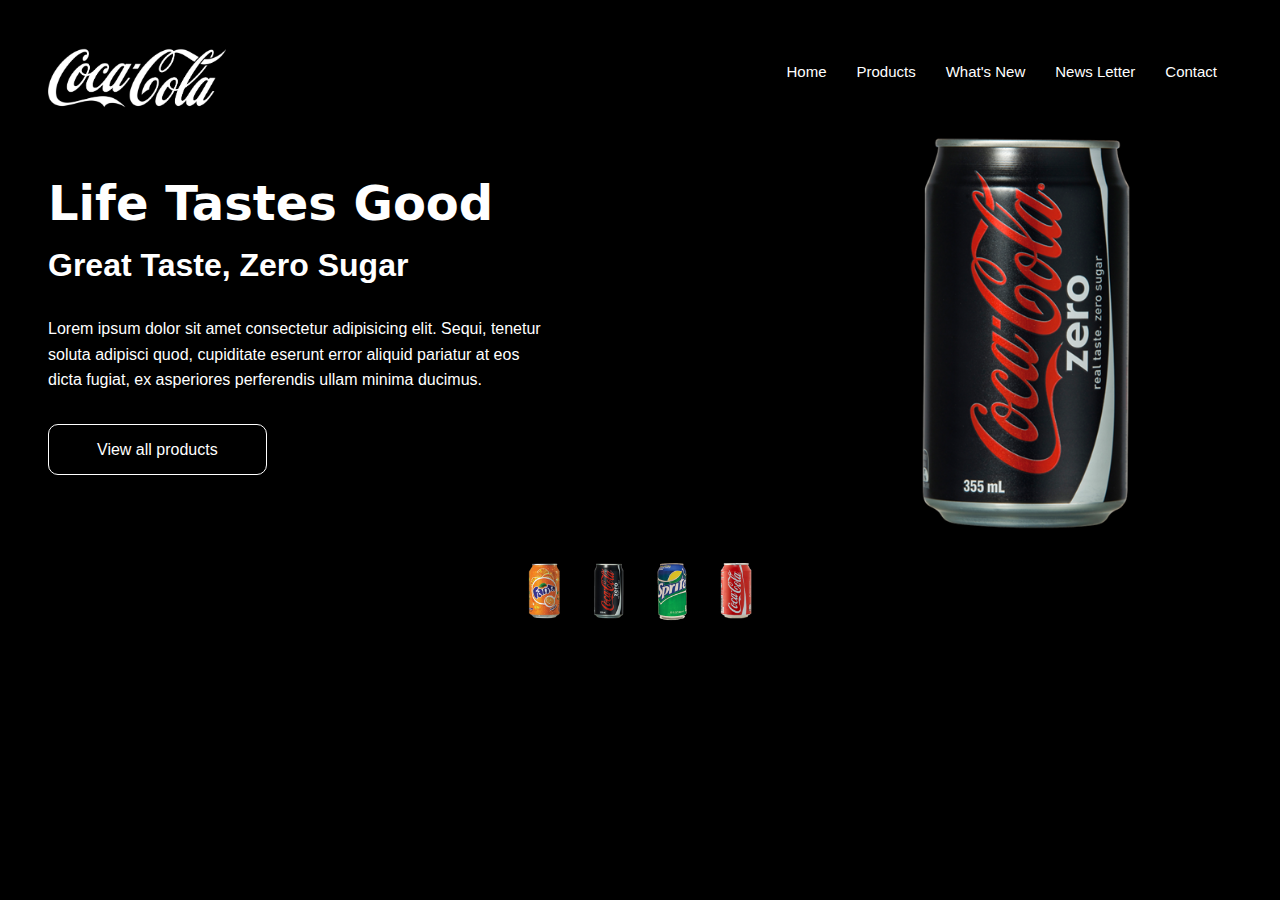
<file: Coca-Cola/index.html>
<!DOCTYPE html>
<html lang="en">
<head>
	<meta charset="UTF-8">
	<meta name="viewport" content="width=device-width, initial-scale=1.0">
	<link rel="stylesheet" type="text/css" href="./css/style.css">
	<title>Coca Cola</title>
</head>
<body>
	
	<nav>
		<img src="./assets/logo.png" alt="logo">

		<ul class="navbar-nav">
			<li class="nav-item">
				<a href="#" class="nav-link">
					Home
				</a>
			</li>
			<li class="nav-item">
				<a href="#" class="nav-link">
					Products
				</a>
			</li>
			<li class="nav-item">
				<a href="#" class="nav-link">
					What's New
				</a>
			</li>
			<li class="nav-item">
				<a href="#" class="nav-link">
					News Letter
				</a>
			</li>
			<li class="nav-item">
				<a href="#" class="nav-link">
					Contact
				</a>
			</li>
		</ul>
	</nav>

	<section class="home">
		<div class="box">
			<div class="sec1">
				<h3>Life Tastes Good</h3>
				<h4>Great Taste, Zero Sugar</h4>
				<p>  Lorem ipsum dolor sit amet consectetur adipisicing elit. Sequi, tenetur soluta adipisci quod, cupiditate 		eserunt error aliquid pariatur at eos dicta fugiat, ex asperiores perferendis ullam minima ducimus.
				</p>
				<div class="button">
					<a href="#">
						View all products
					</a>
				</div>
			</div>
			<div class="sec2">
				<img src="./assets/coke-zero-can-png-6-Transparent-Images.png">
			</div>
		</div>
		<div class="drinks">
			<img src="assets/drink/img1.png">
			<img src="assets/drink/img2.png">
			<img src="assets/drink/img3.png">
			<img src="assets/drink/img4.png">
		</div>
	</section>
</body>
</html>
</file>
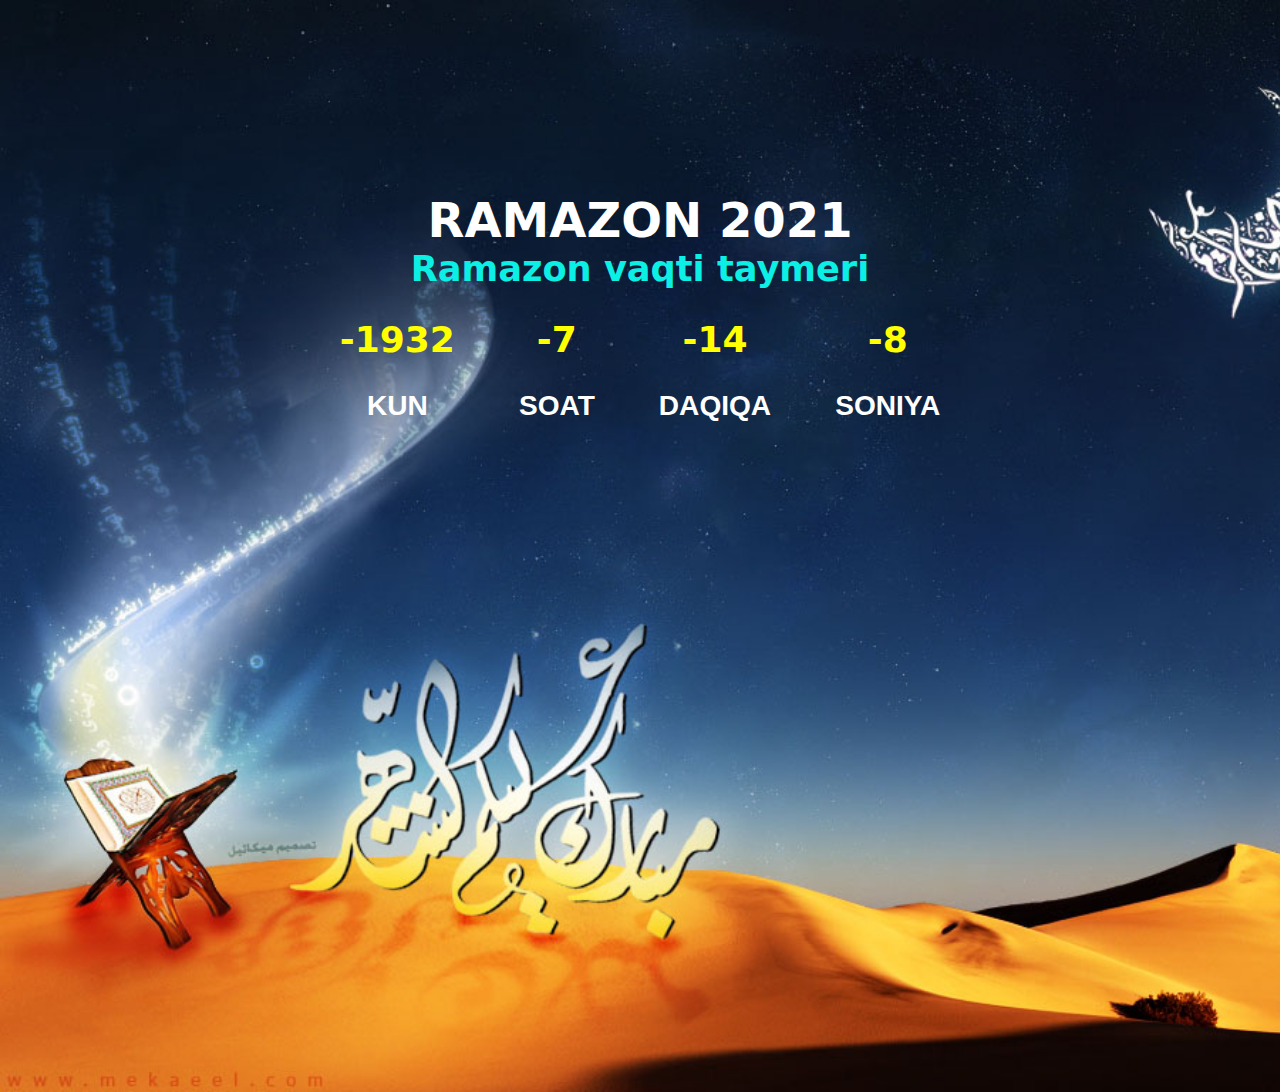
<file: Ramazon_timer/index.html>
<!DOCTYPE html>
<html lang="en">
<head>
	<meta charset="UTF-8">
	<meta name="viewport" content="width=device-width, initial-scale=1.0">
	<link rel="stylesheet" type="text/css" href="./css/style.css">
	<title>Ramazon Countdown Timer</title>
</head>
<body>
	<div class="container">
		<h1>Ramazon 2021</h1>
		<h2>Ramazon vaqti taymeri</h2>
		<div class="main">
			<div class="box">
				<h2 id="days">00</h2>
				<h3>KUN</h3>
			</div>
			<div class="box">
				<h2 id="hours">00</h2>
				<h3>SOAT</h3>
			</div>
			<div class="box">
				<h2 id="minutes">00</h2>
				<h3>DAQIQA</h3>
			</div>
			<div class="box">
				<h2 id="seconds">00</h2>
				<h3>SONIYA</h3>
			</div>	    
		</div>
	</div>	
	<script type="text/javascript" src="./js/app.js" ></script>
</body>
</html>
</file>
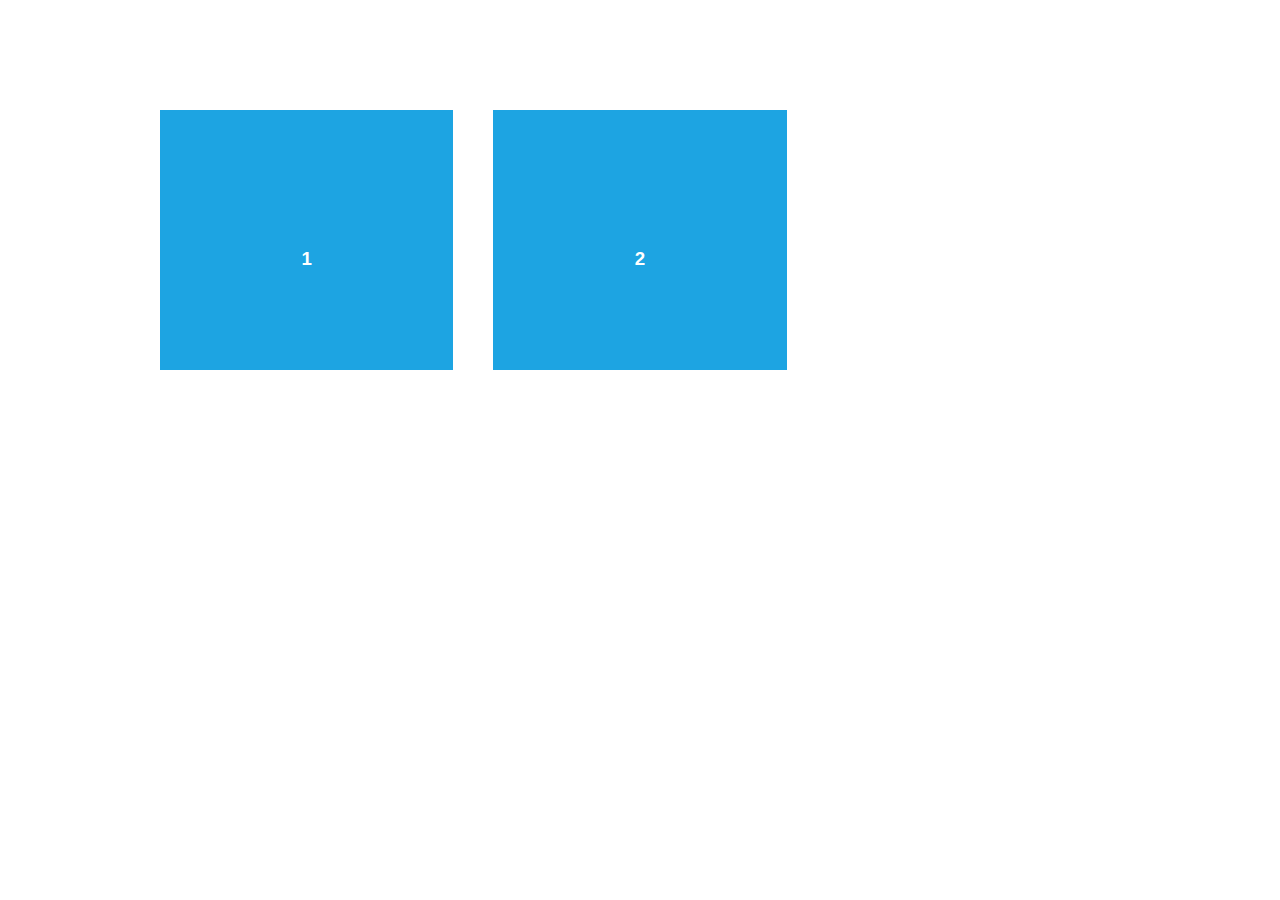
<file: aos/demo/async.html>
<!DOCTYPE html>
<html>
  <head>
    <meta charset="utf-8">
    <title>AOS - Animate on scroll library</title>
    <meta name="viewport" content="width=device-width">
    <link rel="stylesheet" href="css/styles.css" />
    <link rel="stylesheet" href="../dist/aos.css" />
  </head>
  <body>
    <div id="aos-demo" class="aos-all"></div>

    <script src="../dist/aos.js"></script>
    <script>
      AOS.init({
        easing: 'ease-in-out-sine'
      });

      setInterval(addItem, 300);

      var itemsCounter = 1;
      var container = document.getElementById('aos-demo');

      function addItem () {
        if (itemsCounter > 42) return;
        var item = document.createElement('div');
        item.classList.add('aos-item');
        item.setAttribute('data-aos', 'fade-up');
        item.innerHTML = '<div class="aos-item__inner"><h3>' + itemsCounter + '</h3></div>';
        container.appendChild(item);
        itemsCounter++;
      }
    </script>
  </body>
</html>
</file>
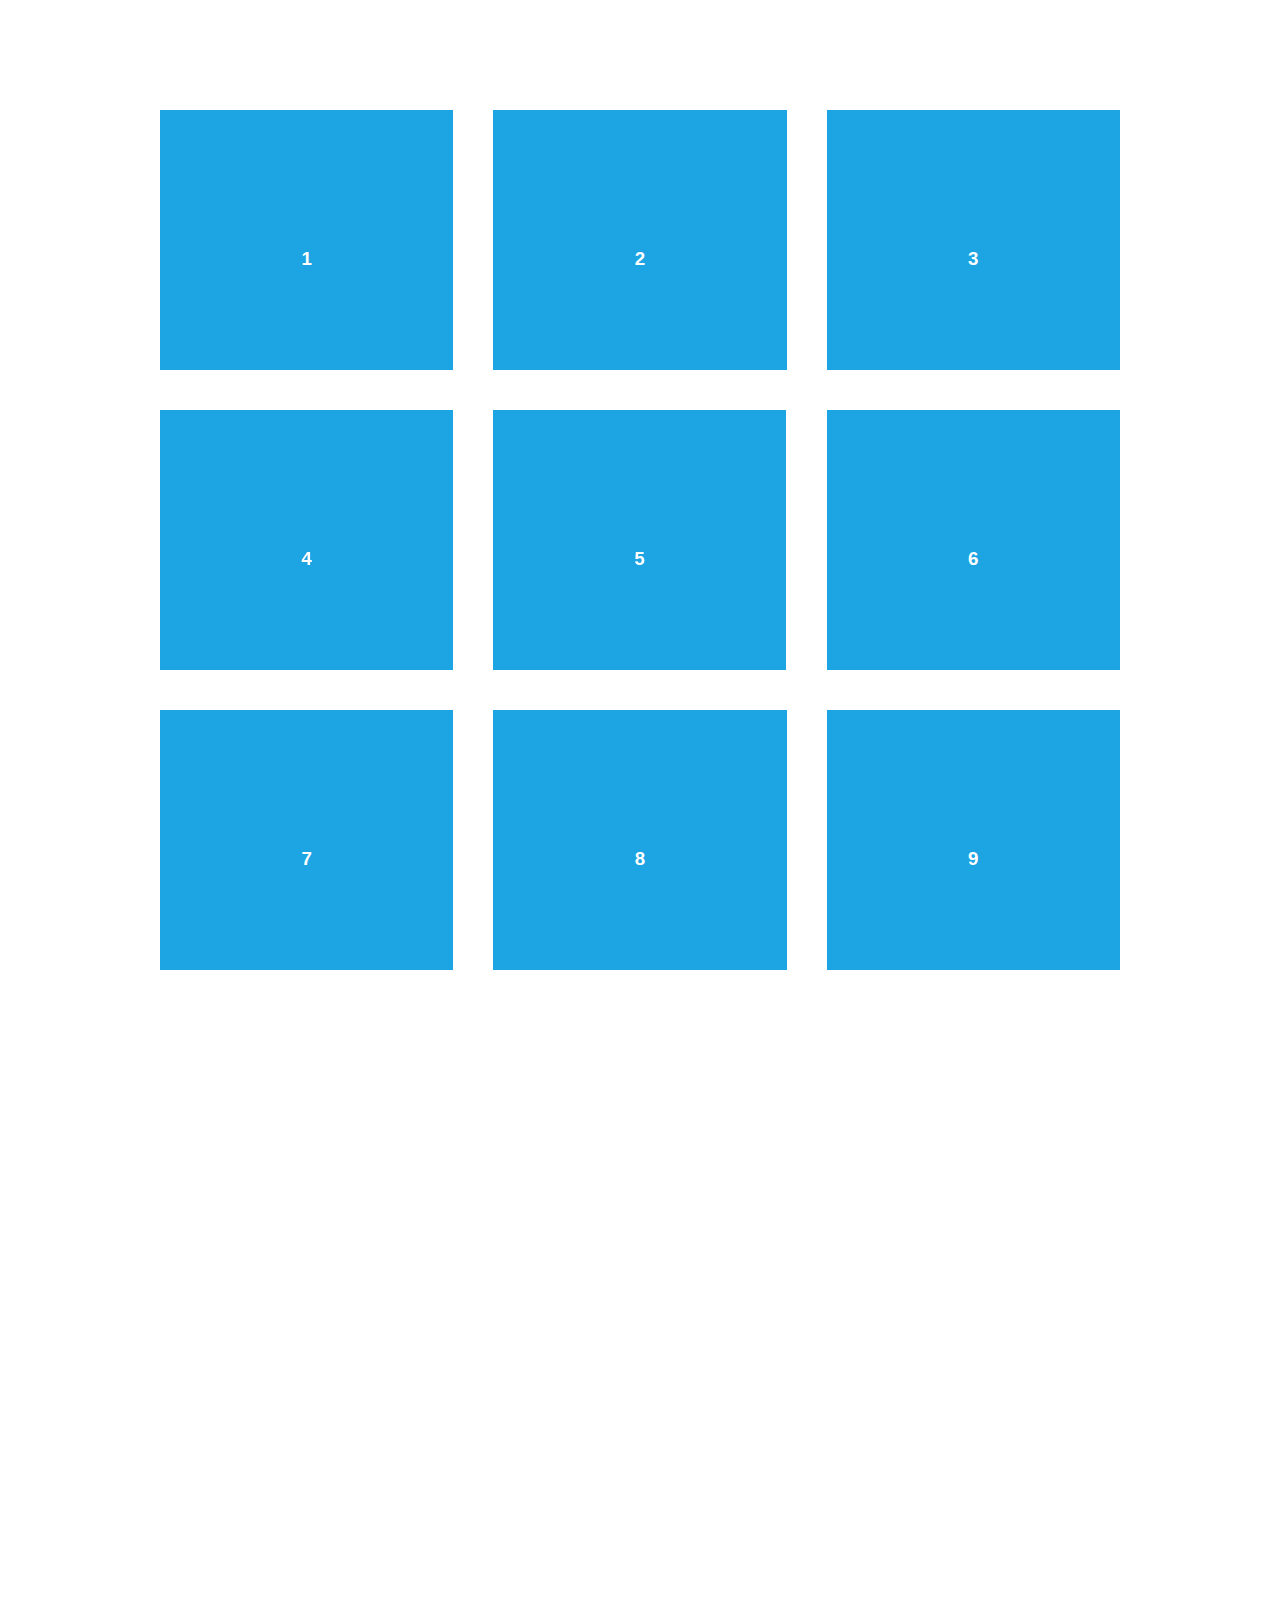
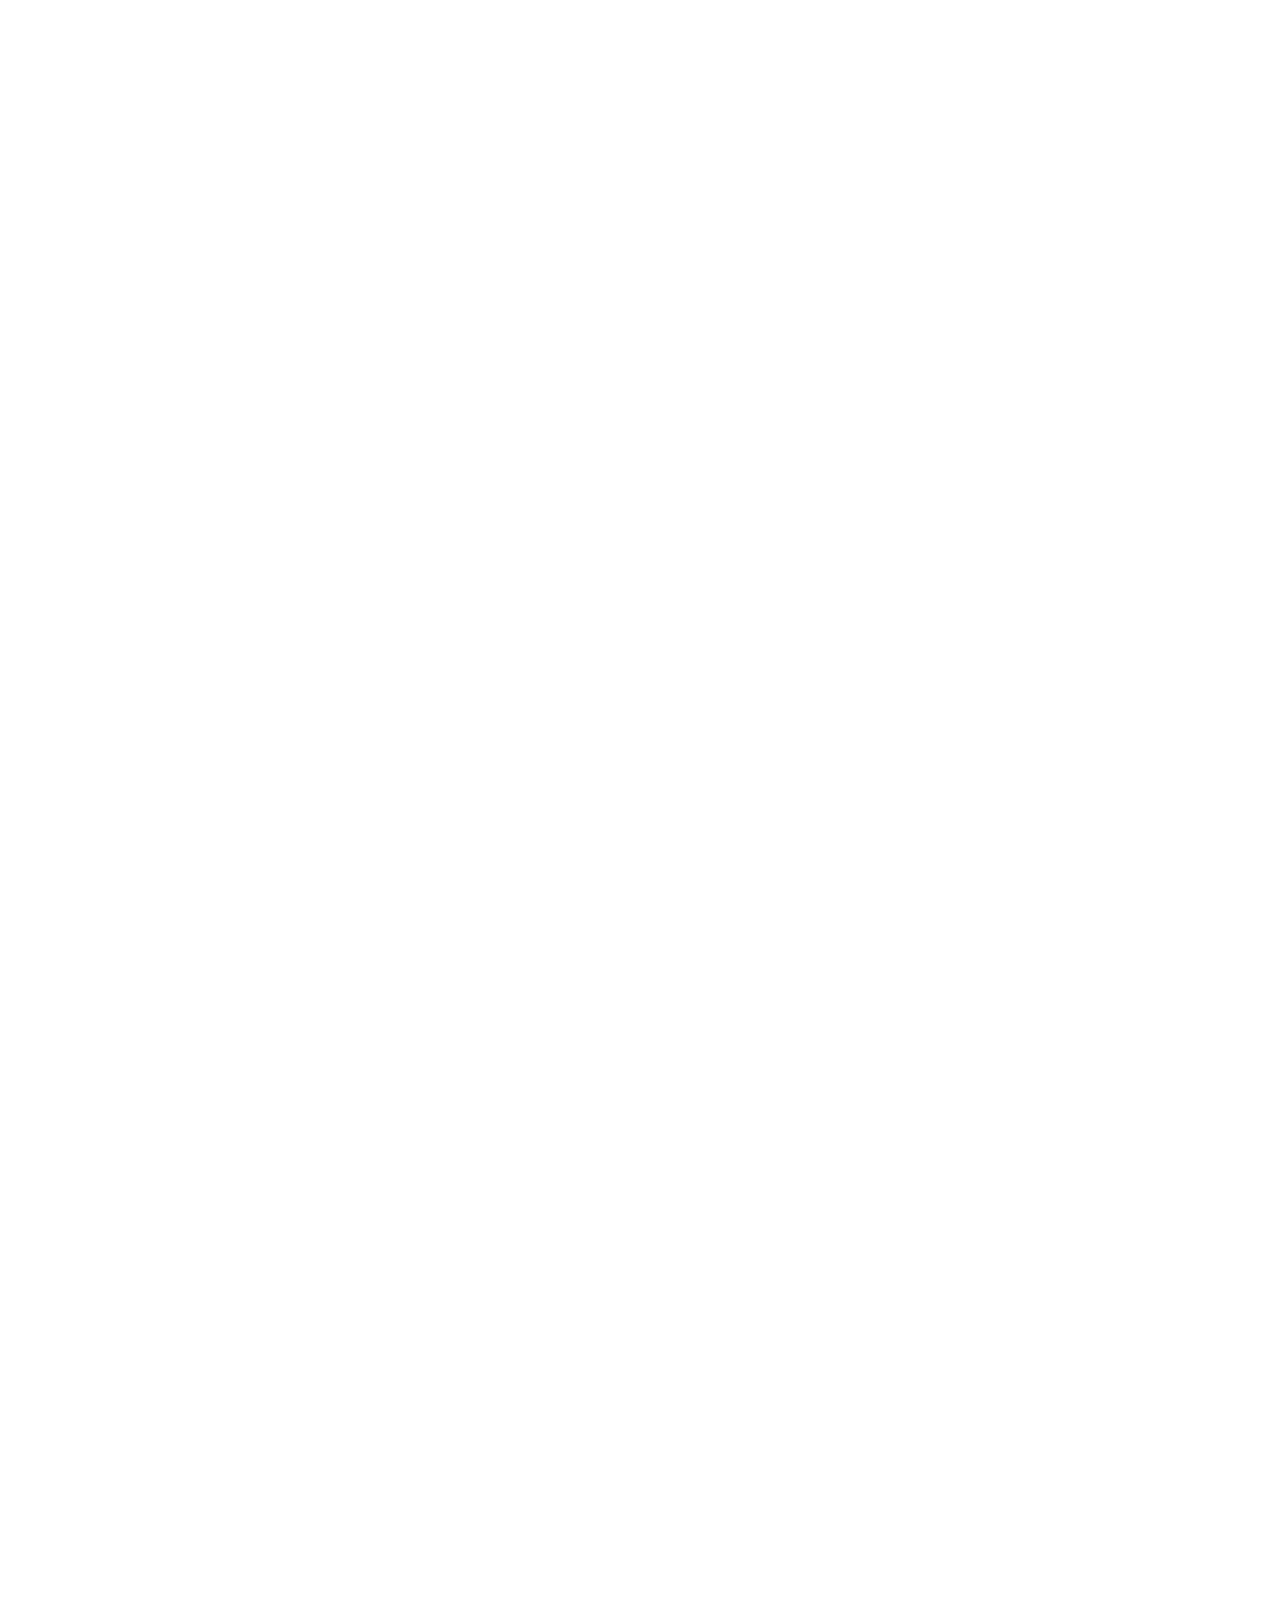
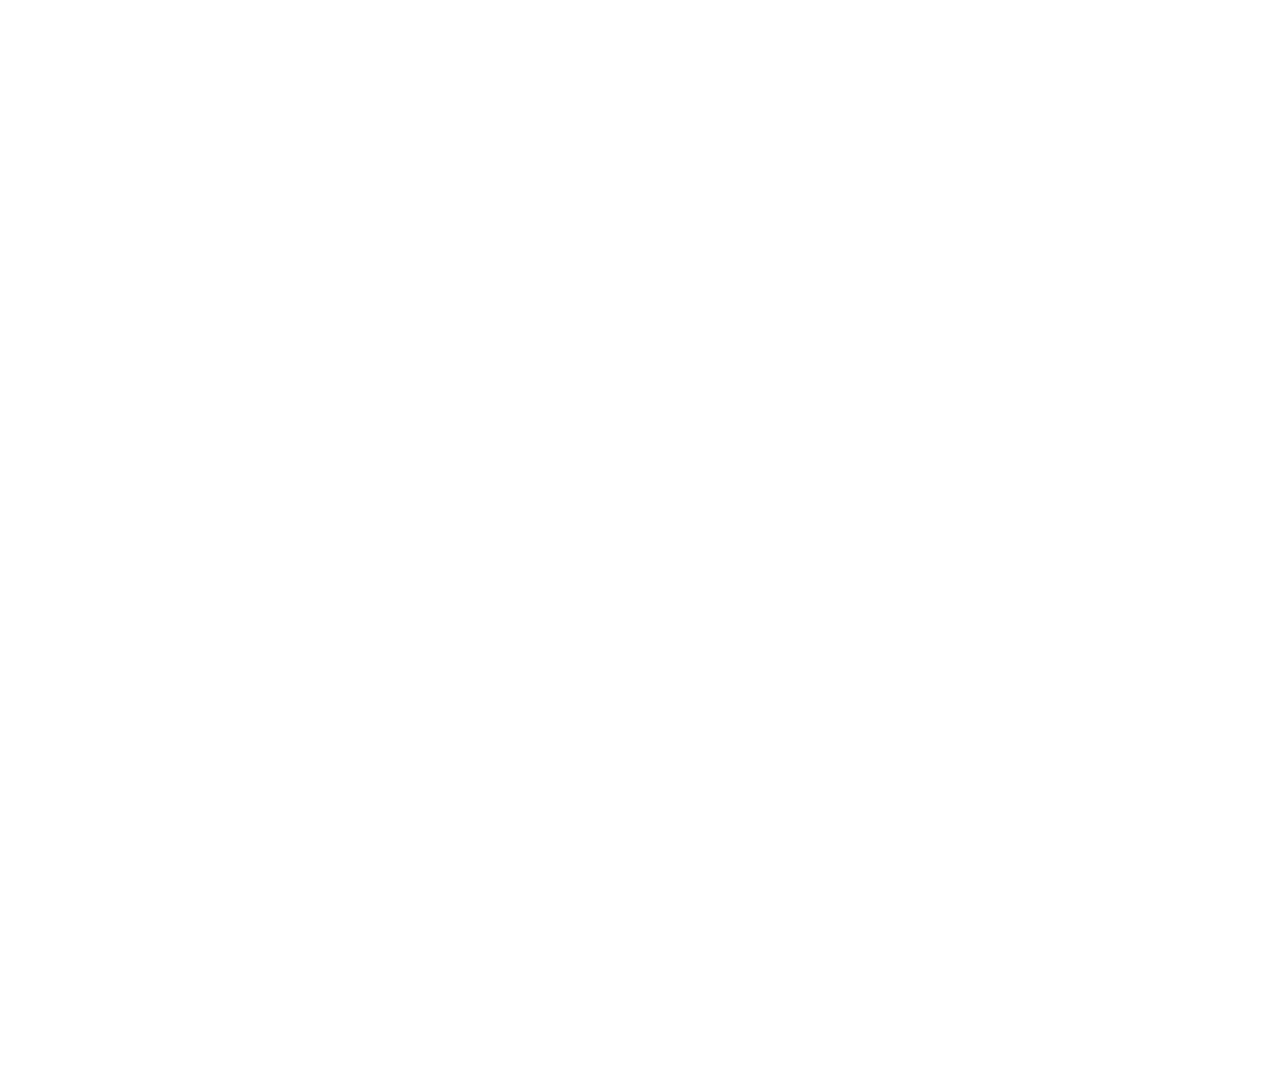
<file: aos/demo/simple.html>
<!DOCTYPE html>
<html>
  <head>
    <meta charset="utf-8">
    <title>AOS - Animate on scroll library</title>
    <meta name="viewport" content="width=device-width">
    <link rel="stylesheet" href="css/styles.css" />
    <link rel="stylesheet" href="../dist/aos.css" />
    <!--[if lt IE 9]>
    <script src="//html5shiv.googlecode.com/svn/trunk/html5.js"></script>
    <![endif]-->
  </head>
  <body>
    <div id="transcroller-body" class="aos-all">
      <div class="aos-item" data-aos="fade-up">
        <div class="aos-item__inner"><h3>1</h3></div>
      </div>
      <div class="aos-item" data-aos="fade-down">
        <div class="aos-item__inner"><h3>2</h3></div>
      </div>
      <div class="aos-item" data-aos="zoom-out-down">
        <div class="aos-item__inner"><h3>3</h3></div>
      </div>
      <div class="aos-item" data-aos="flip-down">
        <div class="aos-item__inner"><h3>4</h3></div>
      </div>
      <div class="aos-item" data-aos="flip-up">
        <div class="aos-item__inner"><h3>5</h3></div>
      </div>
      <div class="aos-item" data-aos="fade-down">
        <div class="aos-item__inner"><h3>6</h3></div>
      </div>
      <div class="aos-item" data-aos="fade-in">
        <div class="aos-item__inner"><h3>7</h3></div>
      </div>
      <div class="aos-item" data-aos="fade-down">
        <div class="aos-item__inner"><h3>8</h3></div>
      </div>
      <div class="aos-item" data-aos="fade-in">
        <div class="aos-item__inner"><h3>9</h3></div>
      </div>
      <div class="aos-item" data-aos="fade-down">
        <div class="aos-item__inner"><h3>10</h3></div>
      </div>
      <div class="aos-item" data-aos="fade-up">
        <div class="aos-item__inner"><h3>11</h3></div>
      </div>
      <div class="aos-item" data-aos="fade-down">
        <div class="aos-item__inner"><h3>12</h3></div>
      </div>
      <div class="aos-item" data-aos="fade-in">
        <div class="aos-item__inner"><h3>13</h3></div>
      </div>
      <div class="aos-item" data-aos="fade-up">
        <div class="aos-item__inner"><h3>14</h3></div>
      </div>
      <div class="aos-item" data-aos="fade-in">
        <div class="aos-item__inner"><h3>15</h3></div>
      </div>
      <div class="aos-item" data-aos="fade-up">
        <div class="aos-item__inner"><h3>16</h3></div>
      </div>
      <div class="aos-item" data-aos="fade-down">
        <div class="aos-item__inner"><h3>17</h3></div>
      </div>
      <div class="aos-item" data-aos="fade-up">
        <div class="aos-item__inner"><h3>18</h3></div>
      </div>
      <div class="aos-item" data-aos="zoom-out">
        <div class="aos-item__inner"><h3>19</h3></div>
      </div>
      <div class="aos-item" data-aos="fade-up">
        <div class="aos-item__inner"><h3>20</h3></div>
      </div>
      <div class="aos-item" data-aos="zoom-out">
        <div class="aos-item__inner"><h3>21</h3></div>
      </div>
      <div class="aos-item" data-aos="fade-in">
        <div class="aos-item__inner"><h3>22</h3></div>
      </div>
      <div class="aos-item" data-aos="zoom-out-up">
        <div class="aos-item__inner"><h3>23</h3></div>
      </div>
      <div class="aos-item" data-aos="zoom-out-down">
        <div class="aos-item__inner"><h3>24</h3></div>
      </div>
      <div class="aos-item" data-aos="fade-in">
        <div class="aos-item__inner"><h3>25</h3></div>
      </div>
      <div class="aos-item" data-aos="fade-in">
        <div class="aos-item__inner"><h3>26</h3></div>
      </div>
      <div class="aos-item" data-aos="fade-in">
        <div class="aos-item__inner"><h3>27</h3></div>
      </div>
      <div class="aos-item" data-aos="fade-in">
        <div class="aos-item__inner"><h3>28</h3></div>
      </div>
      <div class="aos-item" data-aos="fade-in">
        <div class="aos-item__inner"><h3>29</h3></div>
      </div>
      <div class="aos-item" data-aos="fade-in">
        <div class="aos-item__inner"><h3>30</h3></div>
      </div>
      <div class="aos-item" data-aos="fade-in">
        <div class="aos-item__inner"><h3>31</h3></div>
      </div>
      <div class="aos-item" data-aos="fade-in">
        <div class="aos-item__inner"><h3>32</h3></div>
      </div>
      <div class="aos-item" data-aos="fade-in">
        <div class="aos-item__inner"><h3>33</h3></div>
      </div>
      <div class="aos-item" data-aos="fade-in">
        <div class="aos-item__inner"><h3>34</h3></div>
      </div>
      <div class="aos-item" data-aos="fade-in">
        <div class="aos-item__inner"><h3>35</h3></div>
      </div>
      <div class="aos-item" data-aos="fade-in">
        <div class="aos-item__inner"><h3>36</h3></div>
      </div>
      <div class="aos-item" data-aos="fade-in">
        <div class="aos-item__inner"><h3>37</h3></div>
      </div>
      <div class="aos-item" data-aos="fade-in">
        <div class="aos-item__inner"><h3>38</h3></div>
      </div>
      <div class="aos-item" data-aos="fade-in">
        <div class="aos-item__inner"><h3>39</h3></div>
      </div>
      <div class="aos-item" data-aos="fade-in">
        <div class="aos-item__inner"><h3>40</h3></div>
      </div>
      <div class="aos-item" data-aos="fade-in">
        <div class="aos-item__inner"><h3>41</h3></div>
      </div>
      <div class="aos-item" data-aos="fade-in">
        <div class="aos-item__inner"><h3>42</h3></div>
      </div>
    </div>

    <script src="../dist/aos.js"></script>
    <script>
      AOS.init({
        easing: 'ease-in-out-sine'
      });
    </script>

    <!-- <script src="//cdnjs.cloudflare.com/ajax/libs/require.js/2.1.11/require.min.js"></script>
    <script>
      requirejs.config({
          baseUrl: '../dist',
      });

      require(['aos'], function(AOS){
          AOS.init({
              easing: 'ease-in-out-sine'
          });
      });
    </script> -->
  </body>
</html>
</file>
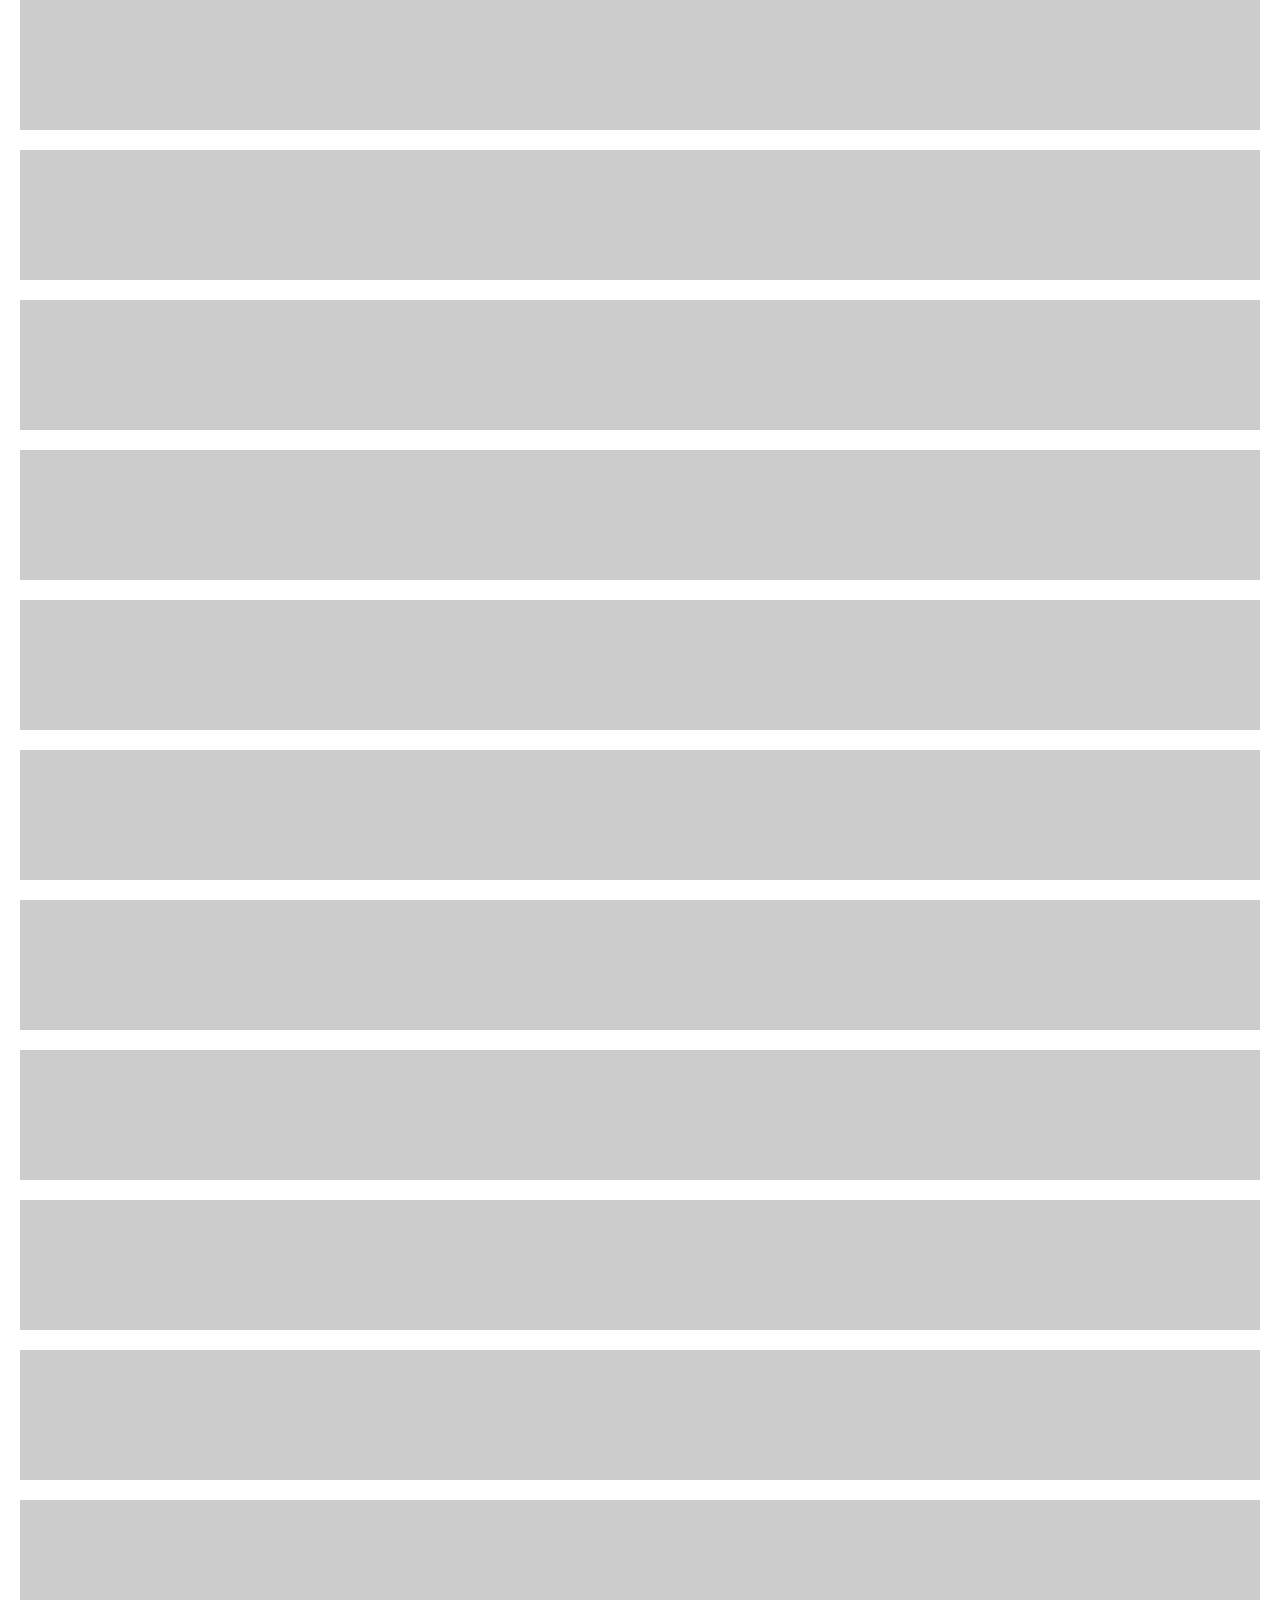
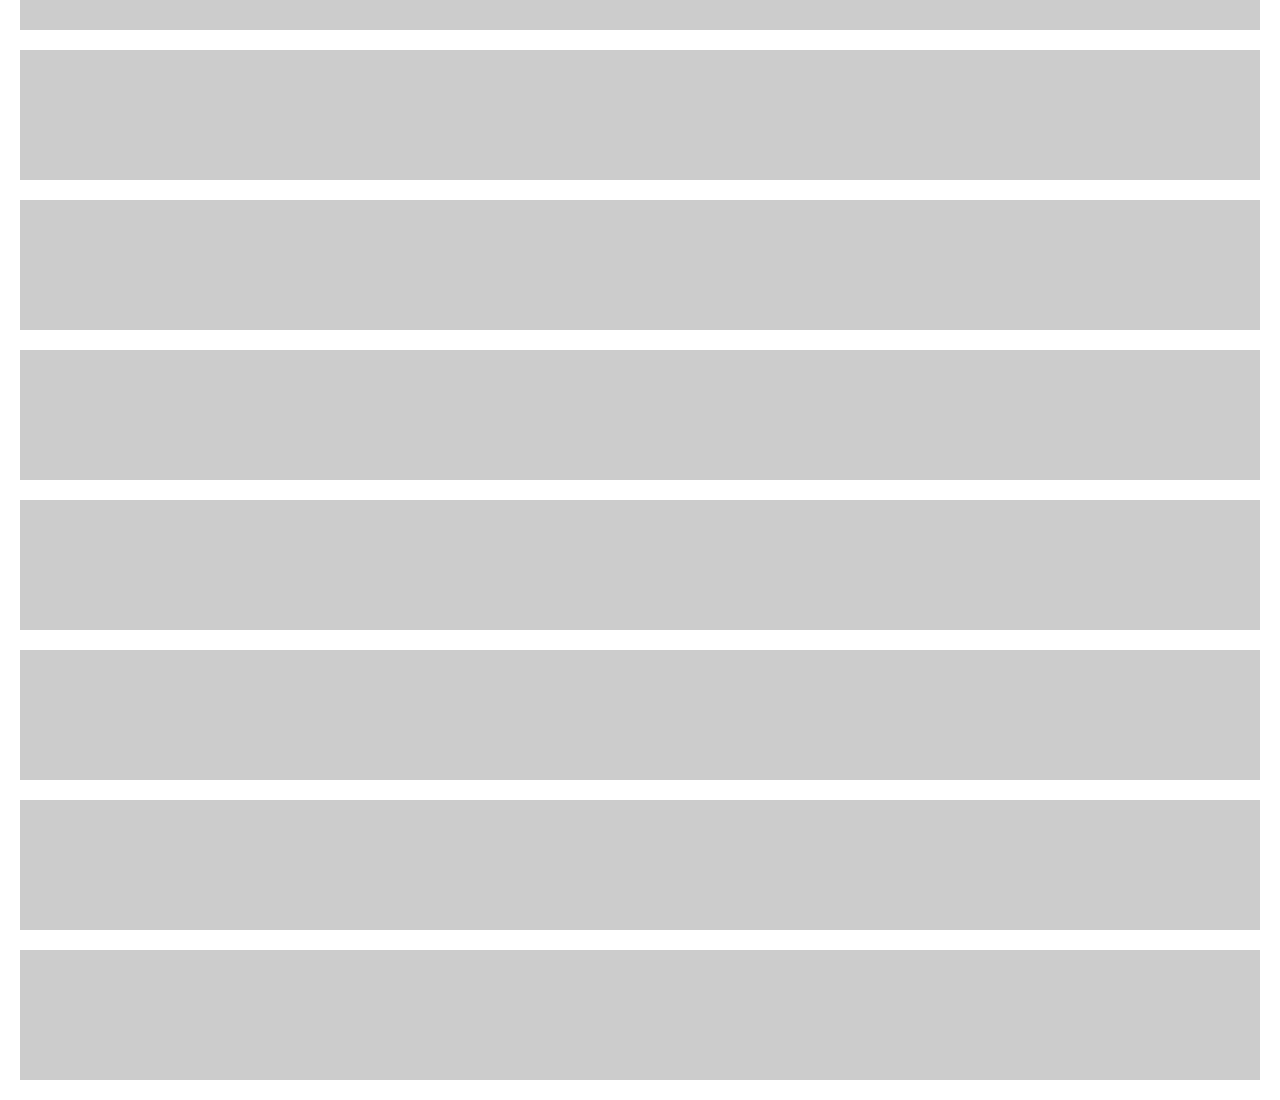
<file: aos/test/fixtures/aos-offset.fixture.html>
<!DOCTYPE html>
<html>
  <head>
    <title></title>
    <style type="text/css">
      * {box-sizing: border-box;}
      body {
        margin: 0; padding: 0 20px; text-align: center;
      }
      .aos-item {
        width: 100%; height: 130px; margin: 0 0 20px 0; background: #ccc;
      }
    </style>
  </head>
  <body class="body">
    <div class="aos-item aos-item--1" data-aos-offset="50" data-aos="fade"></div>
    <div class="aos-item aos-item--2" data-aos-offset="50" data-aos="fade-up"></div>
    <div class="aos-item aos-item--3" data-aos-offset="50" data-aos="fade-down"></div>
    <div class="aos-item aos-item--4" data-aos-offset="50" data-aos="fade-left"></div>
    <div class="aos-item aos-item--5" data-aos-offset="50" data-aos="fade-right"></div>
    <div class="aos-item aos-item--6" data-aos-offset="50" data-aos="flip-up"></div>
    <div class="aos-item aos-item--7" data-aos-offset="50" data-aos="flip-down"></div>
    <div class="aos-item aos-item--8" data-aos-offset="50" data-aos="flip-left"></div>
    <div class="aos-item aos-item--9" data-aos-offset="50" data-aos="flip-right"></div>
    <div class="aos-item aos-item--10" data-aos-offset="50" data-aos="zoom-in"></div>
    <div class="aos-item aos-item--11" data-aos-offset="50" data-aos="zoom-in-up"></div>
    <div class="aos-item aos-item--12" data-aos-offset="50" data-aos="zoom-in-down"></div>
    <div class="aos-item aos-item--13" data-aos-offset="50" data-aos="zoom-in-left"></div>
    <div class="aos-item aos-item--14" data-aos-offset="50" data-aos="zoom-in-right"></div>
    <div class="aos-item aos-item--15" data-aos-offset="50" data-aos="slide-up"></div>
    <div class="aos-item aos-item--16" data-aos-offset="50" data-aos="slide-down"></div>
    <div class="aos-item aos-item--17" data-aos-offset="50" data-aos="slide-left"></div>
    <div class="aos-item aos-item--18" data-aos-offset="50" data-aos="slide-right"></div>
  </body>
</html>
</file>
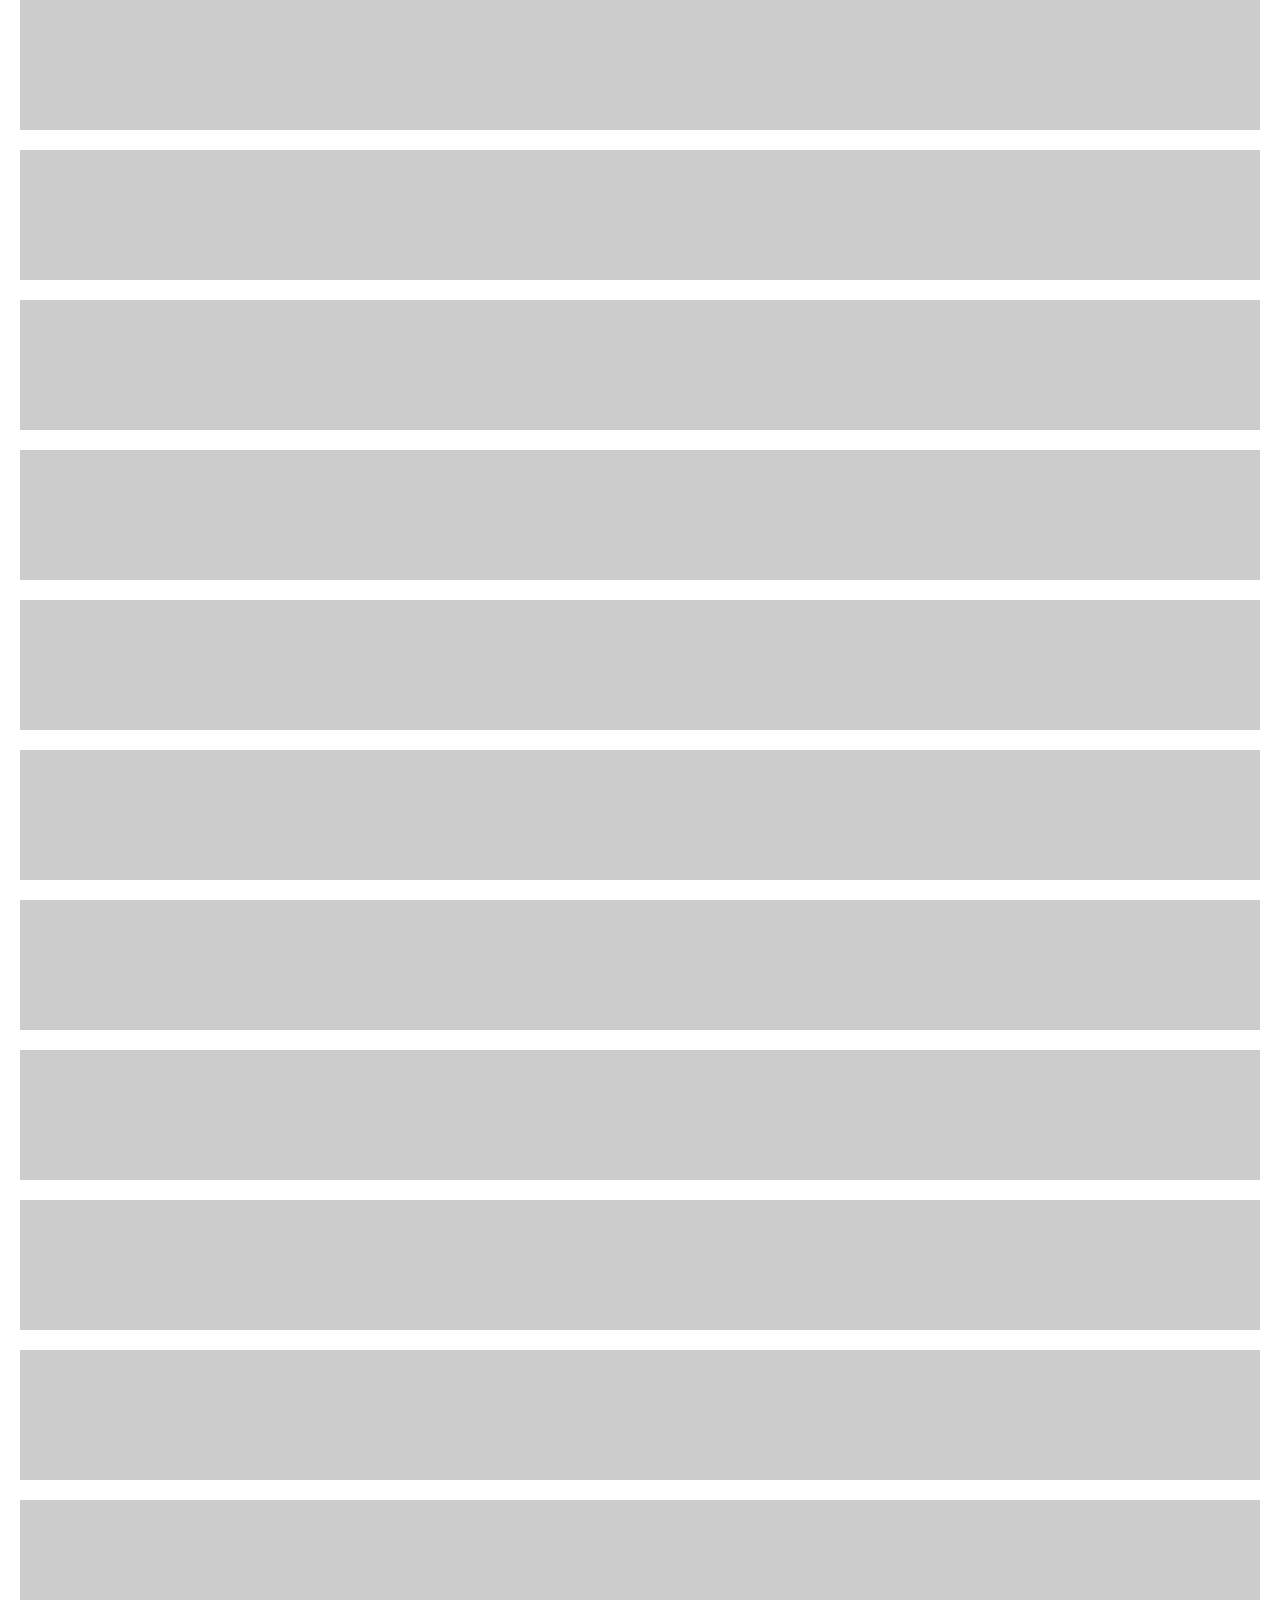
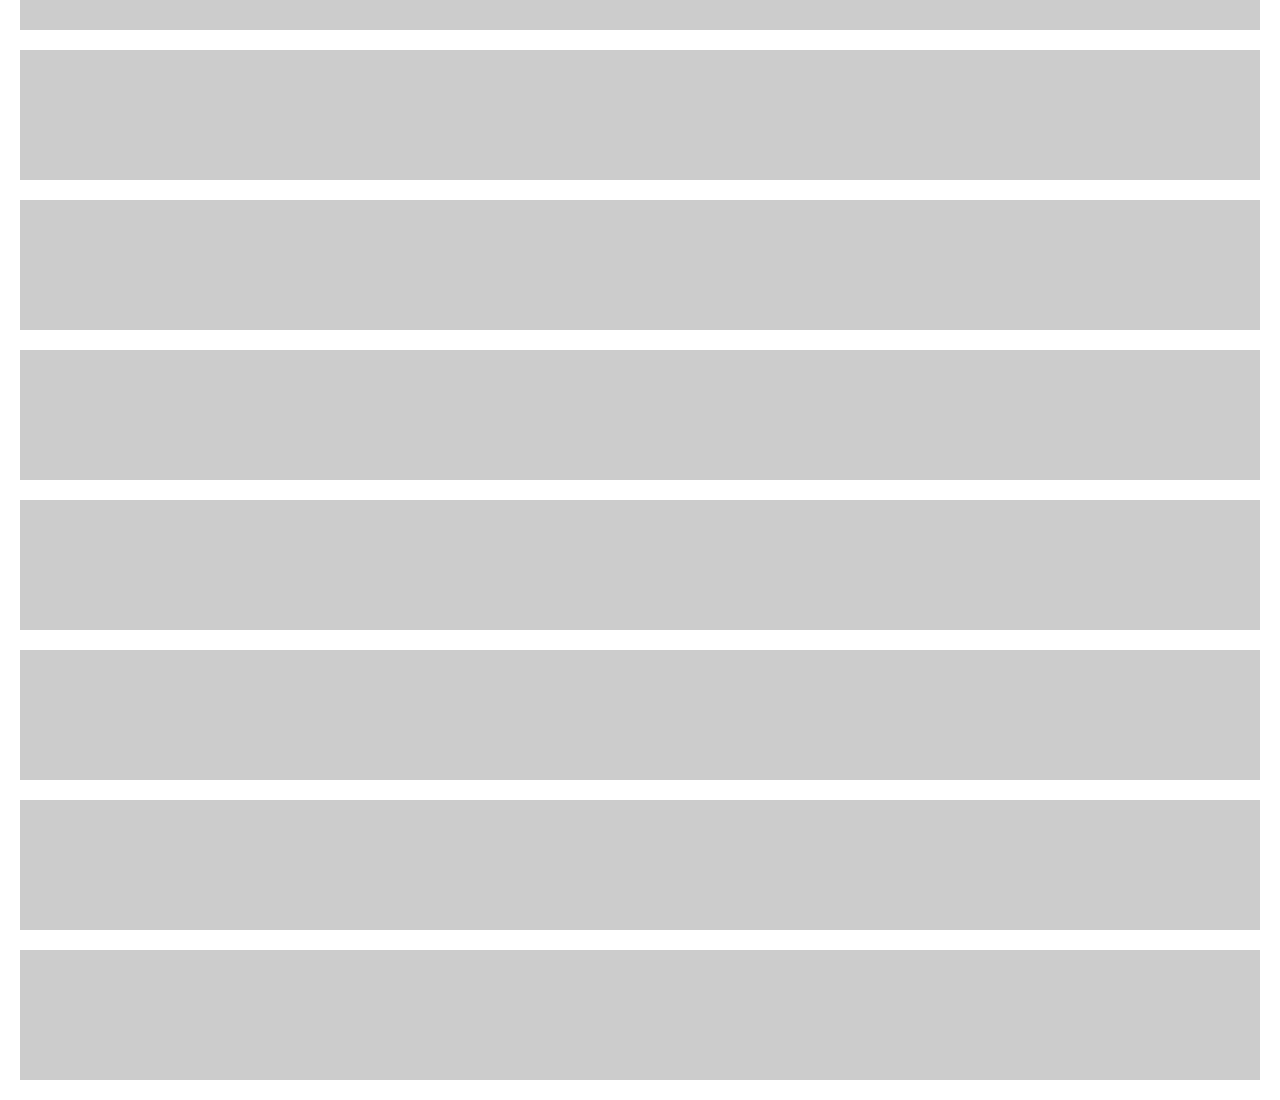
<file: aos/test/fixtures/aos.fixture.html>
<!DOCTYPE html>
<html>
  <head>
    <title></title>
    <style type="text/css">
      * {box-sizing: border-box;}
      body {
        margin: 0; padding: 0 20px; text-align: center;
      }
      .aos-item {
        width: 100%; height: 130px; margin: 0 0 20px 0; background: #ccc;
      }
    </style>
  </head>
  <body class="body">
    <div class="aos-item aos-item--1" data-aos="fade"></div>
    <div class="aos-item aos-item--2" data-aos="fade-up"></div>
    <div class="aos-item aos-item--3" data-aos="fade-down"></div>
    <div class="aos-item aos-item--4" data-aos="fade-left"></div>
    <div class="aos-item aos-item--5" data-aos="fade-right"></div>
    <div class="aos-item aos-item--6" data-aos="flip-up"></div>
    <div class="aos-item aos-item--7" data-aos="flip-down"></div>
    <div class="aos-item aos-item--8" data-aos="flip-left"></div>
    <div class="aos-item aos-item--9" data-aos="flip-right"></div>
    <div class="aos-item aos-item--10" data-aos="zoom-in"></div>
    <div class="aos-item aos-item--11" data-aos="zoom-in-up"></div>
    <div class="aos-item aos-item--12" data-aos="zoom-in-down"></div>
    <div class="aos-item aos-item--13" data-aos="zoom-in-left"></div>
    <div class="aos-item aos-item--14" data-aos="zoom-in-right"></div>
    <div class="aos-item aos-item--15" data-aos="slide-up"></div>
    <div class="aos-item aos-item--16" data-aos="slide-down"></div>
    <div class="aos-item aos-item--17" data-aos="slide-left"></div>
    <div class="aos-item aos-item--18" data-aos="slide-right"></div>
  </body>
</html>
</file>
<file: Coca-Cola/css/style.css>
body {
  background-color: #000000;
  margin: 0;
  padding: 0; }
  body nav {
    display: flex;
    justify-content: space-between;
    padding: 0 3rem; }
    body nav img {
      width: 15%;
      height: 100%;
      margin-top: 3rem; }
    body nav ul {
      display: flex;
      margin-top: 3rem; }
      body nav ul li {
        font-family: sans-serif;
        font-size: 15px;
        margin: 15px; }
        body nav ul li a {
          color: white;
          text-decoration: none; }
  body .home .box {
    display: flex; }
    body .home .box .sec1 {
      margin-top: 3rem;
      margin-left: 3rem;
      width: 70%; }
      body .home .box .sec1 h3 {
        color: #ffffff;
        font-size: 3rem;
        font-family: system-ui;
        margin: 1rem 0; }
      body .home .box .sec1 h4 {
        color: #ffffff;
        font-size: 2rem;
        font-family: sans-serif;
        margin: 0 0 2rem; }
      body .home .box .sec1 p {
        color: #ffffff;
        font-family: sans-serif;
        width: 70%;
        line-height: 1.6; }
      body .home .box .sec1 .button {
        margin-top: 3rem; }
        body .home .box .sec1 .button a {
          border: 1px solid white;
          border-radius: 10px;
          padding: 1rem 3rem;
          color: #ffffff;
          text-decoration: none;
          font-family: sans-serif; }
    body .home .box .sec2 {
      margin: 0 2rem; }
      body .home .box .sec2 img {
        width: 100%; }
  body .home .drinks {
    display: flex;
    justify-content: center; }
    body .home .drinks img {
      width: 5%;
      transition: 0.3s ease; }
    body .home .drinks img:hover {
      transform: translateY(-10px);
      -webkit-transform: translateY(-10px); }

/*# sourceMappingURL=style.css.map */
</file>
<file: Ramazon_timer/css/style.css>
body{
	background-image: url("../images/bg-image2.jpg");
	background-repeat: no-repeat;
	background-size: cover;
	height: 100vh;
	width: 100vw;
	margin: 0;
	padding: 0;
	overflow-x: hidden;
}
.container{
	margin: 15% auto;
	text-align: center;
}
.container > h1{
	color: #ffffff;
	font-size: 3rem;
	margin-bottom: 0;
	text-transform: uppercase;
	font-family: system-ui;
}
.container > h2{
	color: #0cefe4;
	font-size: 2.2rem;
	margin: 0;
	font-family: system-ui;
}

.main{
	display: flex;
	justify-content: center;
}
.main .box{
	color: #ffffff;
    font-size: 1.5rem;
    margin: auto 2rem;
    font-family: sans-serif;
}
.main .box h2{
	color: yellow;
	font-family: system-ui;
}

@media (min-width: 315px) and (max-width: 430px){
	body{
		overflow: hidden;
		height: 100vh;
	}
	.container{
		margin: 20% auto;
	}
	.container > h1{
		font-size: 1.8rem;
		padding-top: 25px;
	}
	.container > h2{
		font-size: 1.3rem;
		margin-bottom: 15px;
	}
	.main .box{
		color: #ffffff;
	    font-size: 0.9rem;
	    margin: auto 15px;
	    font-family: sans-serif;
	}

}
@media (min-width: 430px) and (max-width: 680px){
	body{
		overflow: hidden;
		height: 100vh;
	}
	.container{
		margin: 15% auto;
	}
	.container > h1{
		font-size: 2rem;
		padding-top: 20px;
	}
	.container > h2{
		font-size: 1.5rem;
		margin-bottom: 15px;
	}
	.main .box{
		color: #ffffff;
	    font-size: 1rem;
	    margin: auto 30px;
	    font-family: sans-serif;
	}

}
</file>
<file: aos/demo/css/styles.css>
body {
  font-family: Helvetica,Tahoma;
}

*,
*:before,
*:after {
  box-sizing: border-box;
}

.aos-all {
  width: 1000px;
  max-width: 98%;
  margin: 10vh auto 0 auto;
}

.aos-item {
  display: inline-block;
  float: left;
  width: 33.3333%;
  height: 300px;
  padding: 20px;
}

.aos-item__inner {
  position: relative;
  width: 100%;
  height: 100%;
  float: left;
  background: #1da4e2;
  line-height: 260px;
  text-align: center;
  color: #fff;
}

@media screen and (max-width: 800px) {
  .aos-item {
    width: 50%;
  }
}
</file>
